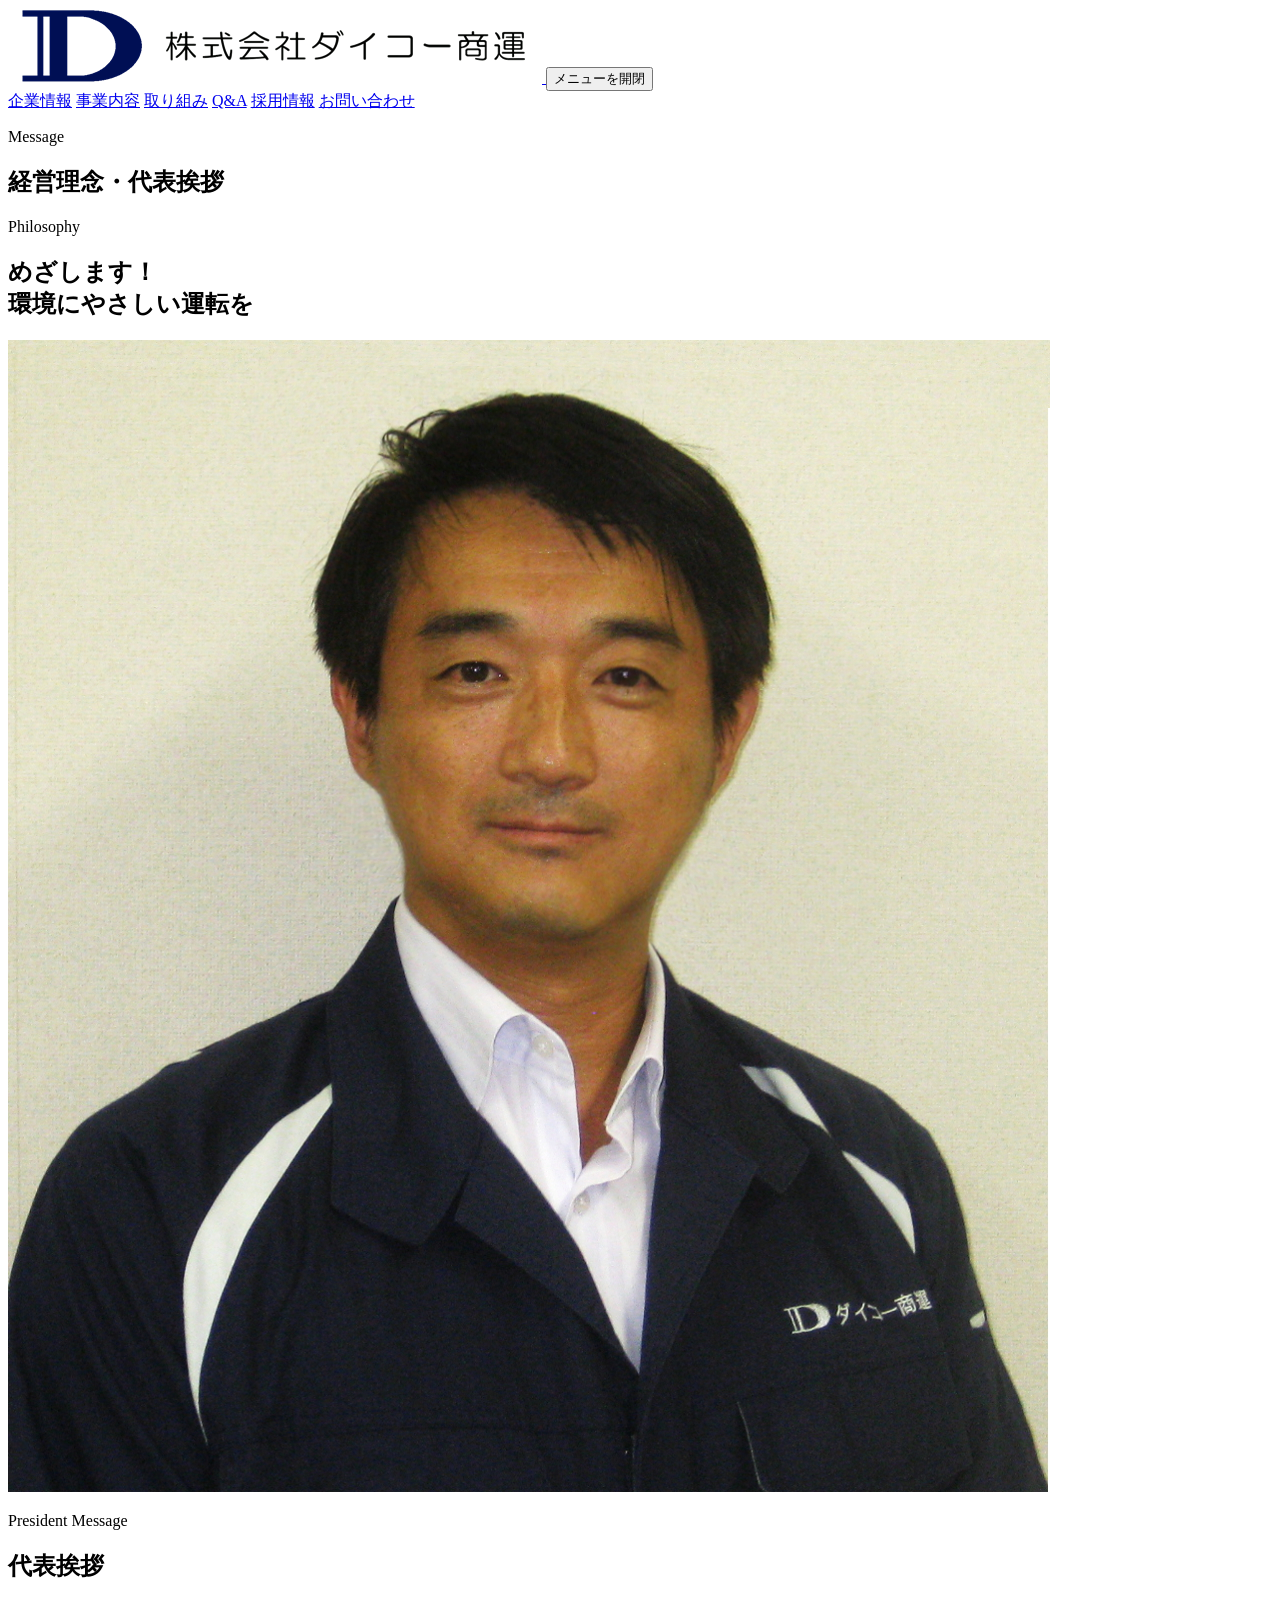
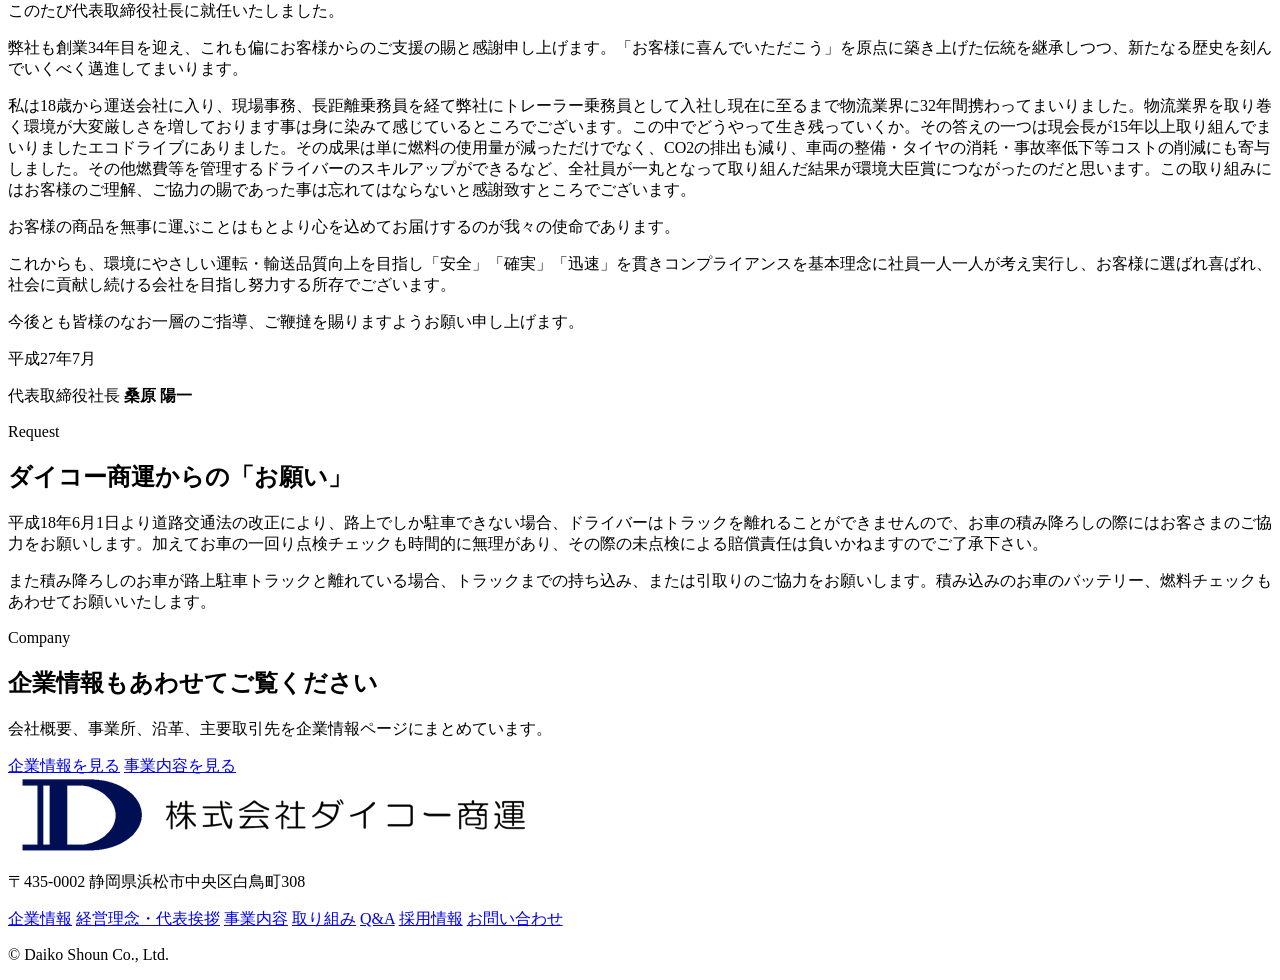
<file: index.html>
<!doctype html>
<html lang="ja">
  <head>
    <meta charset="utf-8" />
    <meta name="viewport" content="width=device-width, initial-scale=1" />
    <meta
      name="description"
      content="株式会社ダイコー商運の経営理念と代表挨拶。現行ホームページの文章を掲載しています。"
    />
    <title>経営理念・代表挨拶 | 株式会社ダイコー商運</title>
    <link rel="stylesheet" href="styles.css" />
  </head>
  <body>
    <header class="site-header" data-header>
      <a class="brand" href="index.html" aria-label="株式会社ダイコー商運 トップページ">
        <img class="brand-logo" src="assets/logo.png" alt="株式会社ダイコー商運" />
      </a>

      <button class="nav-toggle" type="button" aria-expanded="false" aria-controls="site-nav" data-nav-toggle>
        <span></span>
        <span></span>
        <span></span>
        <span class="sr-only">メニューを開閉</span>
      </button>

      <nav class="site-nav" id="site-nav" data-nav>
        <a href="company.html">企業情報</a>
        <a href="services.html">事業内容</a>
        <a href="action.html">取り組み</a>
        <a href="qa.html">Q&amp;A</a>
        <a href="https://jp.indeed.com/jobs?q=%E3%83%80%E3%82%A4%E3%82%B3%E3%83%BC%E5%95%86%E9%81%8B&l=&from=searchOnHP&vjk=17e3284cd6ede30e" target="_blank" rel="noopener">採用情報</a>
        <a class="nav-contact" href="contact.html">お問い合わせ</a>
      </nav>
    </header>

    <main>
      <section class="page-hero">
        <div class="page-hero-inner reveal">
          <p class="eyebrow">Message</p>
          <h1>経営理念・代表挨拶</h1>
        </div>
      </section>

      <section class="message-lead section-light">
        <div class="message-lead-inner reveal">
          <p class="eyebrow">Philosophy</p>
          <h2>めざします！<br />環境にやさしい運転を</h2>
        </div>
      </section>

      <section class="section message-section">
        <div class="message-profile reveal">
          <div class="message-photo">
            <img src="assets/president-photo.jpg" alt="株式会社ダイコー商運 代表取締役社長 桑原陽一" />
          </div>
          <div class="message-card">
            <p class="eyebrow">President Message</p>
            <h2>代表挨拶</h2>
            <p>このたび代表取締役社長に就任いたしました。</p>
            <p>弊社も創業34年目を迎え、これも偏にお客様からのご支援の賜と感謝申し上げます。「お客様に喜んでいただこう」を原点に築き上げた伝統を継承しつつ、新たなる歴史を刻んでいくべく邁進してまいります。</p>
            <p>私は18歳から運送会社に入り、現場事務、長距離乗務員を経て弊社にトレーラー乗務員として入社し現在に至るまで物流業界に32年間携わってまいりました。物流業界を取り巻く環境が大変厳しさを増しております事は身に染みて感じているところでございます。この中でどうやって生き残っていくか。その答えの一つは現会長が15年以上取り組んでまいりましたエコドライブにありました。その成果は単に燃料の使用量が減っただけでなく、CO2の排出も減り、車両の整備・タイヤの消耗・事故率低下等コストの削減にも寄与しました。その他燃費等を管理するドライバーのスキルアップができるなど、全社員が一丸となって取り組んだ結果が環境大臣賞につながったのだと思います。この取り組みにはお客様のご理解、ご協力の賜であった事は忘れてはならないと感謝致すところでございます。</p>
            <p>お客様の商品を無事に運ぶことはもとより心を込めてお届けするのが我々の使命であります。</p>
            <p>これからも、環境にやさしい運転・輸送品質向上を目指し「安全」「確実」「迅速」を貫きコンプライアンスを基本理念に社員一人一人が考え実行し、お客様に選ばれ喜ばれ、社会に貢献し続ける会社を目指し努力する所存でございます。</p>
            <p>今後とも皆様のなお一層のご指導、ご鞭撻を賜りますようお願い申し上げます。</p>
            <p>平成27年7月</p>
            <div class="signature">
              <span>代表取締役社長</span>
              <strong>桑原 陽一</strong>
            </div>
          </div>
        </div>
      </section>

      <section class="section section-light message-section">
        <div class="request-box reveal">
          <div>
            <p class="eyebrow">Request</p>
            <h2>ダイコー商運からの「お願い」</h2>
          </div>
          <div>
            <p>平成18年6月1日より道路交通法の改正により、路上でしか駐車できない場合、ドライバーはトラックを離れることができませんので、お車の積み降ろしの際にはお客さまのご協力をお願いします。加えてお車の一回り点検チェックも時間的に無理があり、その際の未点検による賠償責任は負いかねますのでご了承下さい。</p>
            <p>また積み降ろしのお車が路上駐車トラックと離れている場合、トラックまでの持ち込み、または引取りのご協力をお願いします。積み込みのお車のバッテリー、燃料チェックもあわせてお願いいたします。</p>
          </div>
        </div>
      </section>

      <section class="contact-section service-contact">
        <div class="contact-inner reveal">
          <p class="eyebrow">Company</p>
          <h2>企業情報もあわせてご覧ください</h2>
          <p>会社概要、事業所、沿革、主要取引先を企業情報ページにまとめています。</p>
          <div class="contact-actions">
            <a class="button button-primary" href="company.html">企業情報を見る</a>
            <a class="button button-secondary" href="services.html">事業内容を見る</a>
          </div>
        </div>
      </section>
    </main>

    <footer class="site-footer">
      <div class="footer-inner">
        <div>
          <a class="brand brand-footer" href="index.html" aria-label="株式会社ダイコー商運 トップページ">
            <img class="brand-logo" src="assets/logo.png" alt="株式会社ダイコー商運" />
          </a>
          <p>〒435-0002 静岡県浜松市中央区白鳥町308</p>
        </div>
        <nav class="footer-nav" aria-label="フッターナビゲーション">
          <a href="company.html">企業情報</a>
          <a href="greeting.html">経営理念・代表挨拶</a>
          <a href="services.html">事業内容</a>
          <a href="action.html">取り組み</a>
          <a href="qa.html">Q&amp;A</a>
          <a href="https://jp.indeed.com/jobs?q=%E3%83%80%E3%82%A4%E3%82%B3%E3%83%BC%E5%95%86%E9%81%8B&l=&from=searchOnHP&vjk=17e3284cd6ede30e" target="_blank" rel="noopener">採用情報</a>
          <a href="contact.html">お問い合わせ</a>
        </nav>
      </div>
      <p class="copyright">&copy; Daiko Shoun Co., Ltd.</p>
    </footer>

    <script src="script.js?v=20260617"></script>
  </body>
</html>
</file>
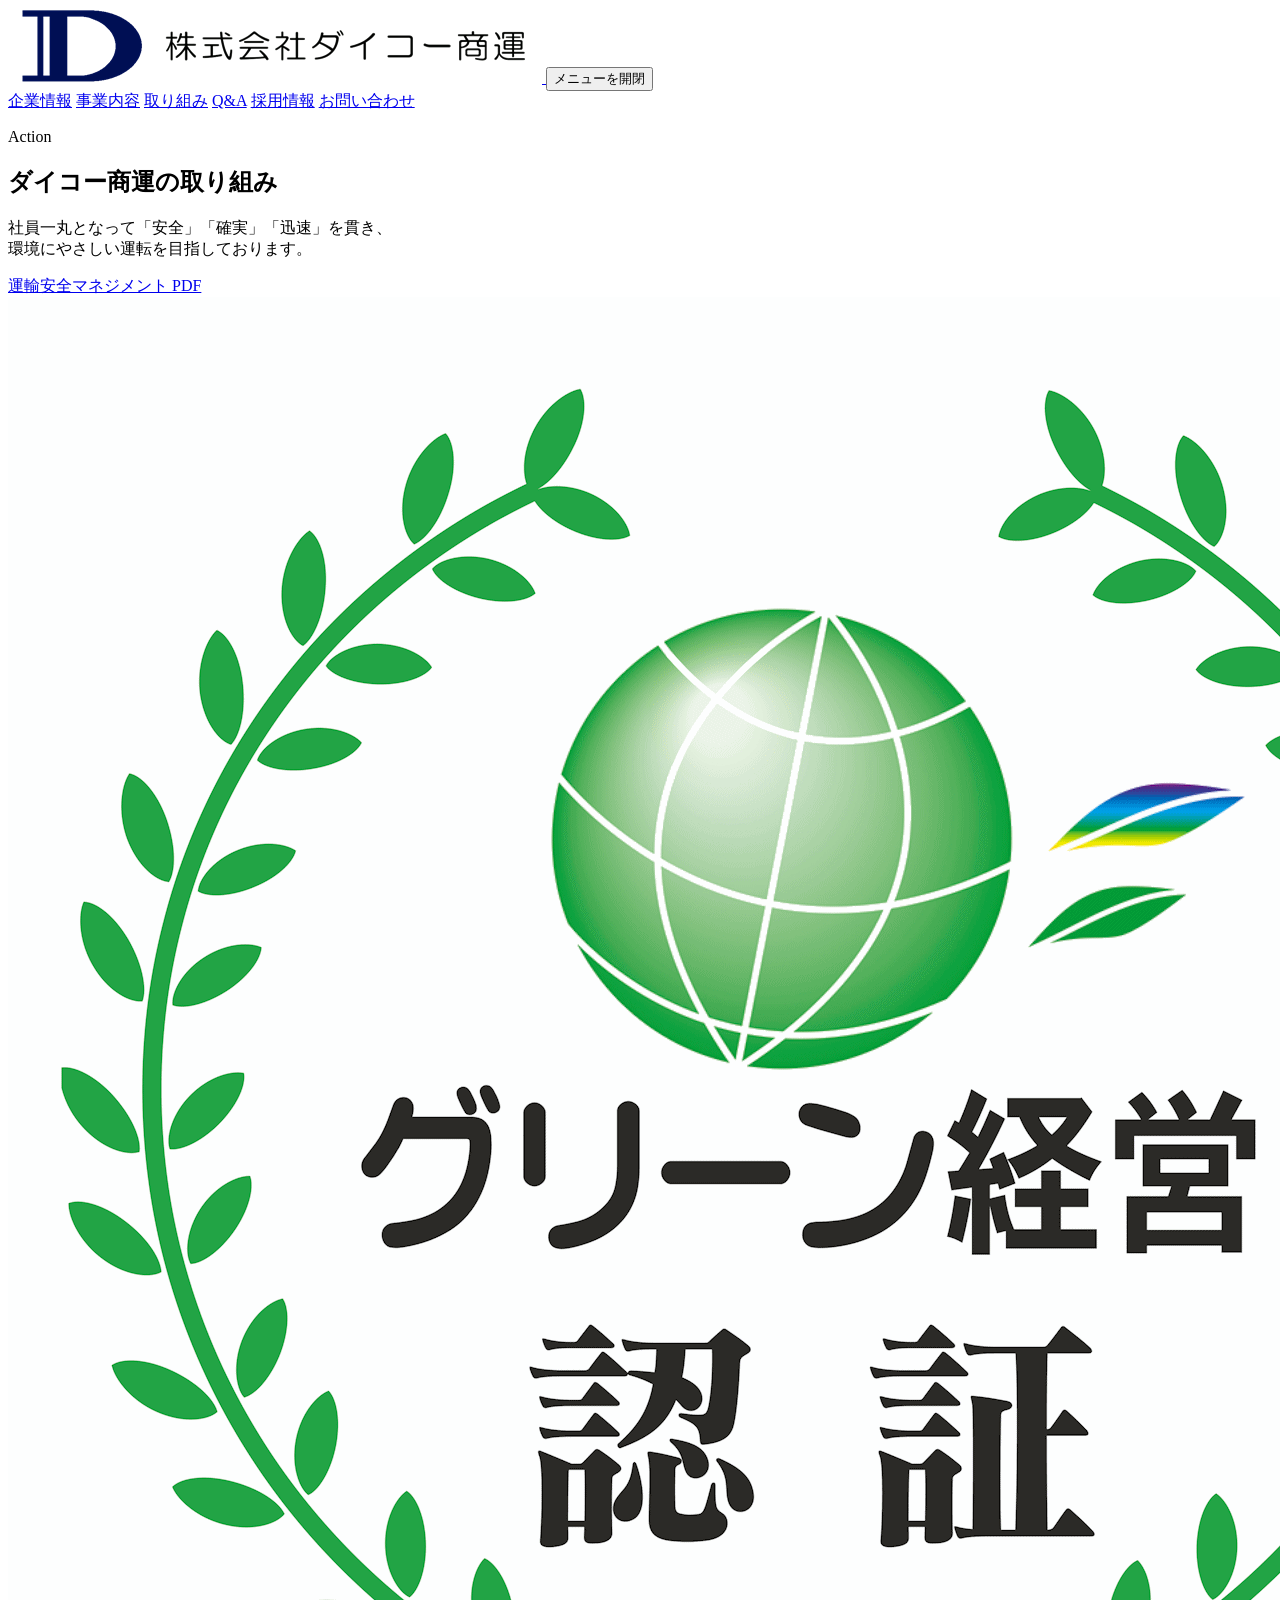
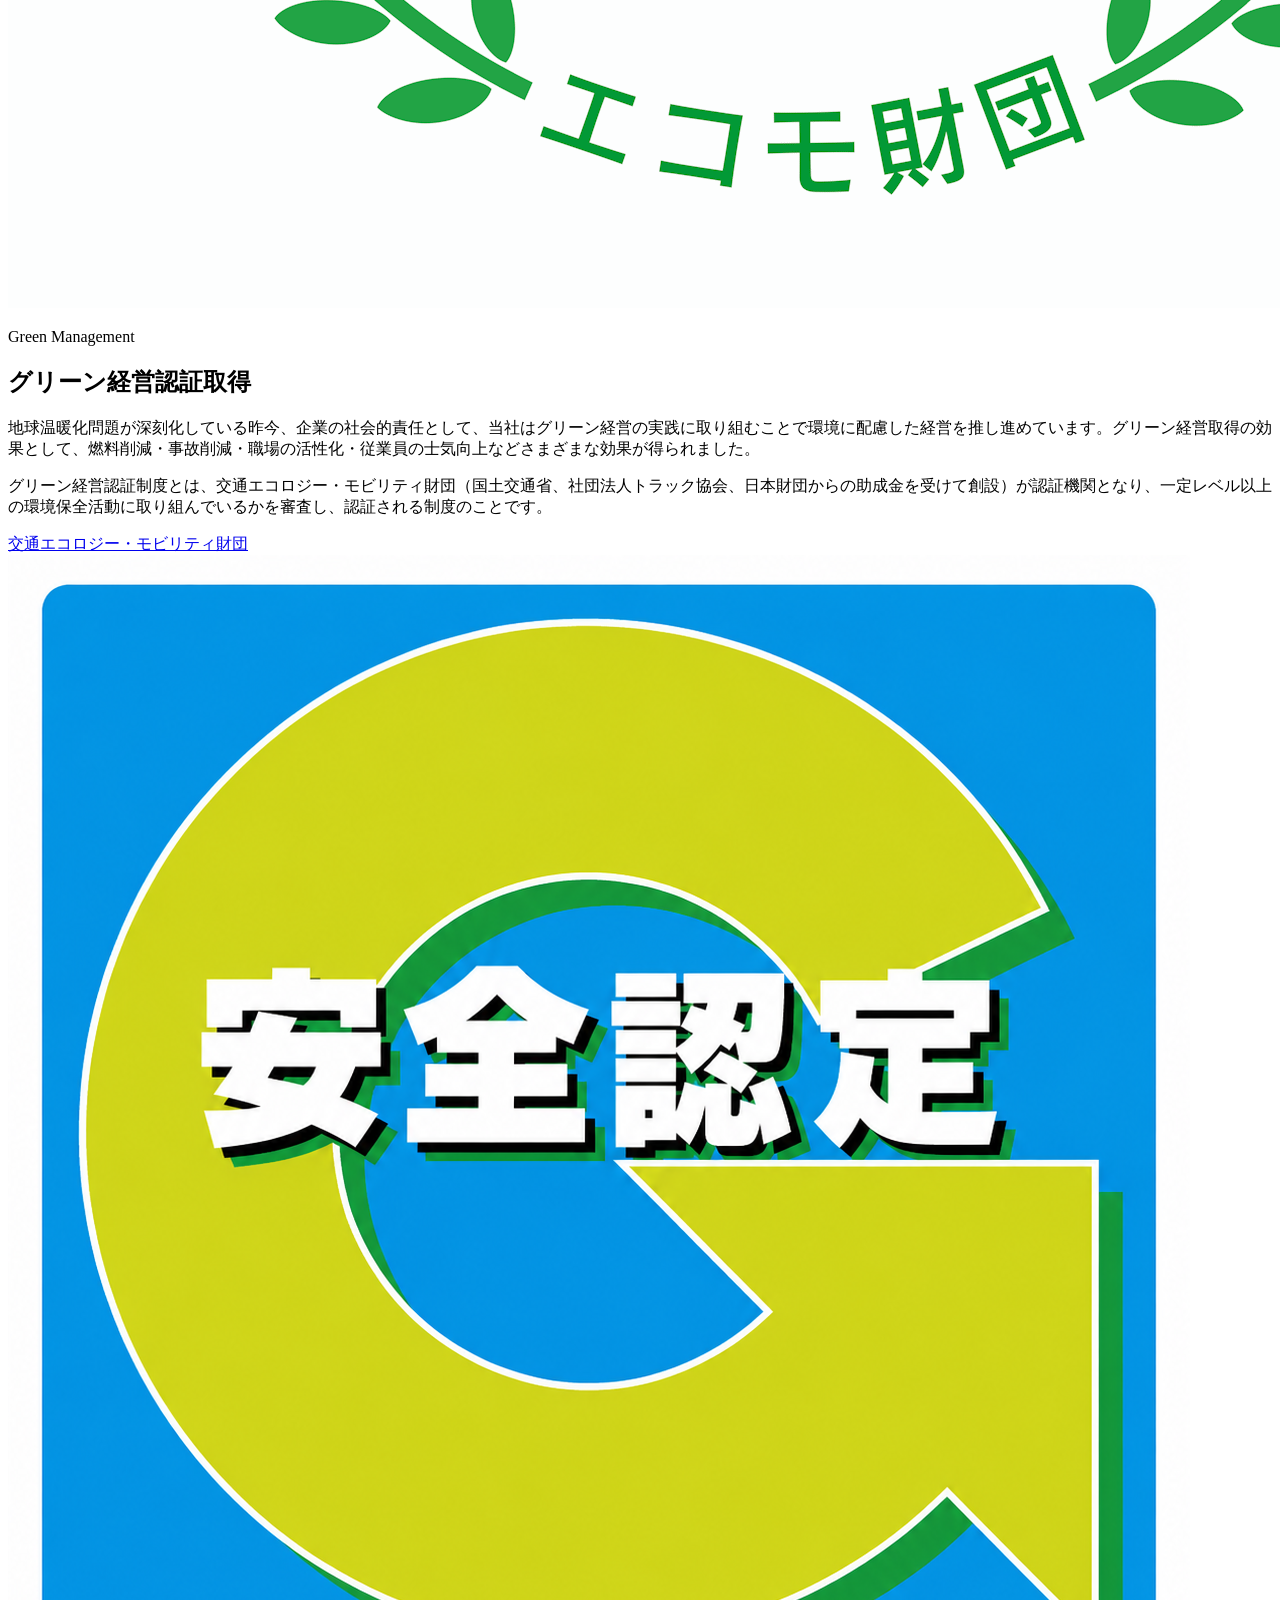
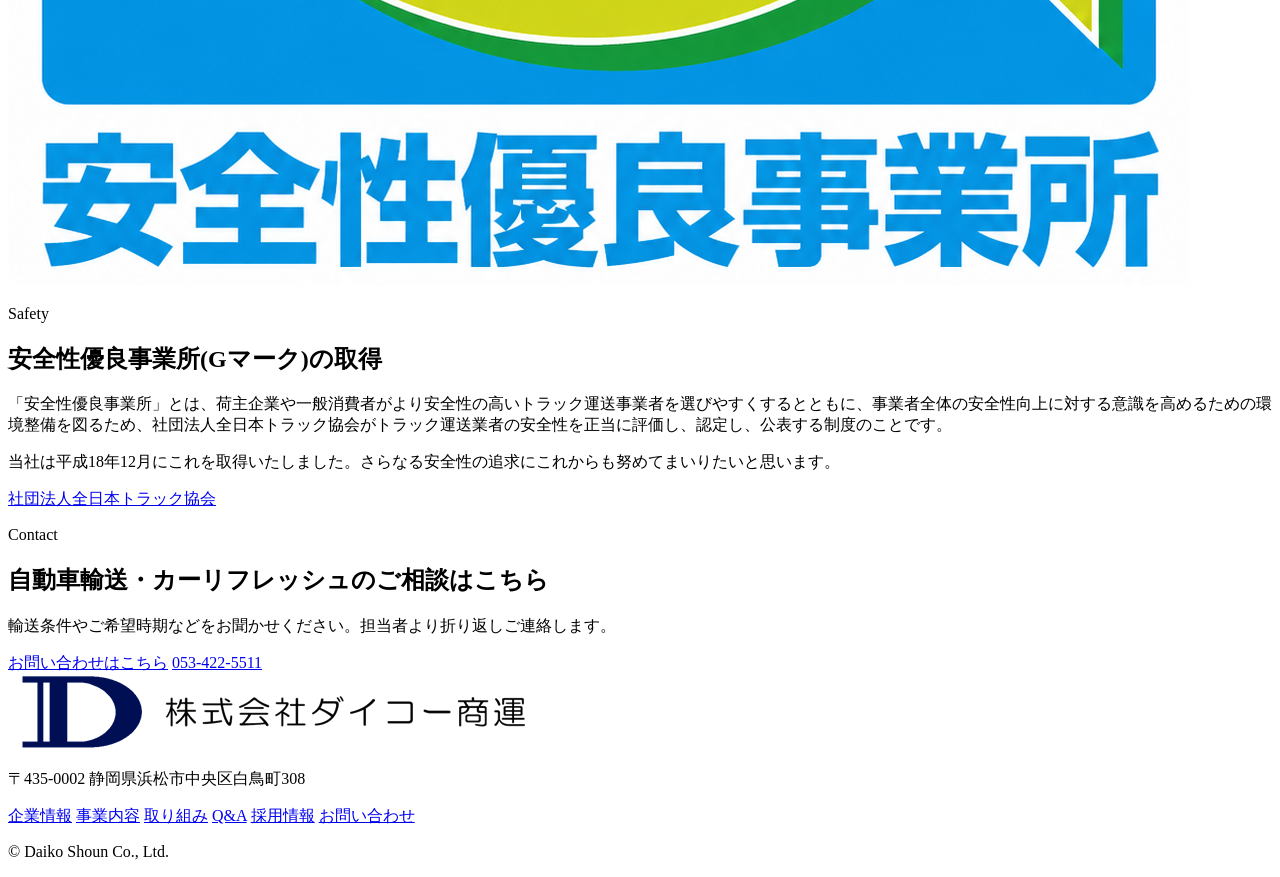
<file: company.html>
<!doctype html>
<html lang="ja">
  <head>
    <meta charset="utf-8" />
    <meta name="viewport" content="width=device-width, initial-scale=1" />
    <meta
      name="description"
      content="株式会社ダイコー商運の取り組み。グリーン経営認証、安全性優良事業所について掲載しています。"
    />
    <title>ダイコー商運の取り組み | 株式会社ダイコー商運</title>
    <link rel="stylesheet" href="styles.css" />
  </head>
  <body>
    <header class="site-header" data-header>
      <a class="brand" href="index.html" aria-label="株式会社ダイコー商運 トップページ">
        <img class="brand-logo" src="assets/logo.png" alt="株式会社ダイコー商運" />
      </a>

      <button class="nav-toggle" type="button" aria-expanded="false" aria-controls="site-nav" data-nav-toggle>
        <span></span>
        <span></span>
        <span></span>
        <span class="sr-only">メニューを開閉</span>
      </button>

      <nav class="site-nav" id="site-nav" data-nav>
        <a href="company.html">企業情報</a>
        <a href="services.html">事業内容</a>
        <a href="action.html" aria-current="page">取り組み</a>
        <a href="qa.html">Q&amp;A</a>
        <a href="https://jp.indeed.com/jobs?q=%E3%83%80%E3%82%A4%E3%82%B3%E3%83%BC%E5%95%86%E9%81%8B&l=&from=searchOnHP&vjk=17e3284cd6ede30e" target="_blank" rel="noopener">採用情報</a>
        <a class="nav-contact" href="contact.html">お問い合わせ</a>
      </nav>
    </header>

    <main>
      <section class="page-hero">
        <div class="page-hero-inner reveal">
          <p class="eyebrow">Action</p>
          <h1>ダイコー商運の取り組み</h1>
          <p>社員一丸となって「安全」「確実」「迅速」を貫き、<br />環境にやさしい運転を目指しております。</p>
          <div class="hero-actions">
            <a class="button button-primary" href="assets/unyu.pdf" target="_blank" rel="noopener">運輸安全マネジメント PDF</a>
          </div>
        </div>
      </section>

      <section class="section action-section">
        <article class="action-block reveal">
          <div class="action-image action-image-contain">
            <img src="assets/action-img01.gif" alt="グリーン経営認証取得" />
          </div>
          <div class="action-copy">
            <p class="eyebrow">Green Management</p>
            <h2>グリーン経営認証取得</h2>
            <p>地球温暖化問題が深刻化している昨今、企業の社会的責任として、当社はグリーン経営の実践に取り組むことで環境に配慮した経営を推し進めています。グリーン経営取得の効果として、燃料削減・事故削減・職場の活性化・従業員の士気向上などさまざまな効果が得られました。</p>
            <p>グリーン経営認証制度とは、交通エコロジー・モビリティ財団（国土交通省、社団法人トラック協会、日本財団からの助成金を受けて創設）が認証機関となり、一定レベル以上の環境保全活動に取り組んでいるかを審査し、認証される制度のことです。</p>
            <a class="text-link" href="http://www.ecomo.or.jp/" target="_blank" rel="noopener">交通エコロジー・モビリティ財団</a>
          </div>
        </article>

        <article class="action-block action-block-reverse reveal">
          <div class="action-image action-image-contain">
            <img src="assets/cert-gmark.png" alt="安全性優良事業所 Gマーク" />
          </div>
          <div class="action-copy">
            <p class="eyebrow">Safety</p>
            <h2>安全性優良事業所(Gマーク)の取得</h2>
            <p>「安全性優良事業所」とは、荷主企業や一般消費者がより安全性の高いトラック運送事業者を選びやすくするとともに、事業者全体の安全性向上に対する意識を高めるための環境整備を図るため、社団法人全日本トラック協会がトラック運送業者の安全性を正当に評価し、認定し、公表する制度のことです。</p>
            <p>当社は平成18年12月にこれを取得いたしました。さらなる安全性の追求にこれからも努めてまいりたいと思います。</p>
            <a class="text-link" href="http://www.jta.or.jp/" target="_blank" rel="noopener">社団法人全日本トラック協会</a>
          </div>
        </article>

      </section>

      <section class="contact-section service-contact">
        <div class="contact-inner reveal">
          <p class="eyebrow">Contact</p>
          <h2>自動車輸送・カーリフレッシュのご相談はこちら</h2>
          <p>輸送条件やご希望時期などをお聞かせください。担当者より折り返しご連絡します。</p>
          <div class="contact-actions">
            <a class="button button-primary" href="contact.html">お問い合わせはこちら</a>
            <a class="button button-secondary" href="tel:0534225511">053-422-5511</a>
          </div>
        </div>
      </section>
    </main>

    <footer class="site-footer">
      <div class="footer-inner">
        <div>
          <a class="brand brand-footer" href="index.html" aria-label="株式会社ダイコー商運 トップページ">
            <img class="brand-logo" src="assets/logo.png" alt="株式会社ダイコー商運" />
          </a>
          <p>〒435-0002 静岡県浜松市中央区白鳥町308</p>
        </div>
        <nav class="footer-nav" aria-label="フッターナビゲーション">
          <a href="company.html">企業情報</a>
          <a href="services.html">事業内容</a>
          <a href="action.html">取り組み</a>
          <a href="qa.html">Q&amp;A</a>
          <a href="https://jp.indeed.com/jobs?q=%E3%83%80%E3%82%A4%E3%82%B3%E3%83%BC%E5%95%86%E9%81%8B&l=&from=searchOnHP&vjk=17e3284cd6ede30e" target="_blank" rel="noopener">採用情報</a>
          <a href="contact.html">お問い合わせ</a>
        </nav>
      </div>
      <p class="copyright">&copy; Daiko Shoun Co., Ltd.</p>
    </footer>

    <script src="script.js?v=20260617"></script>
  </body>
</html>
</file>
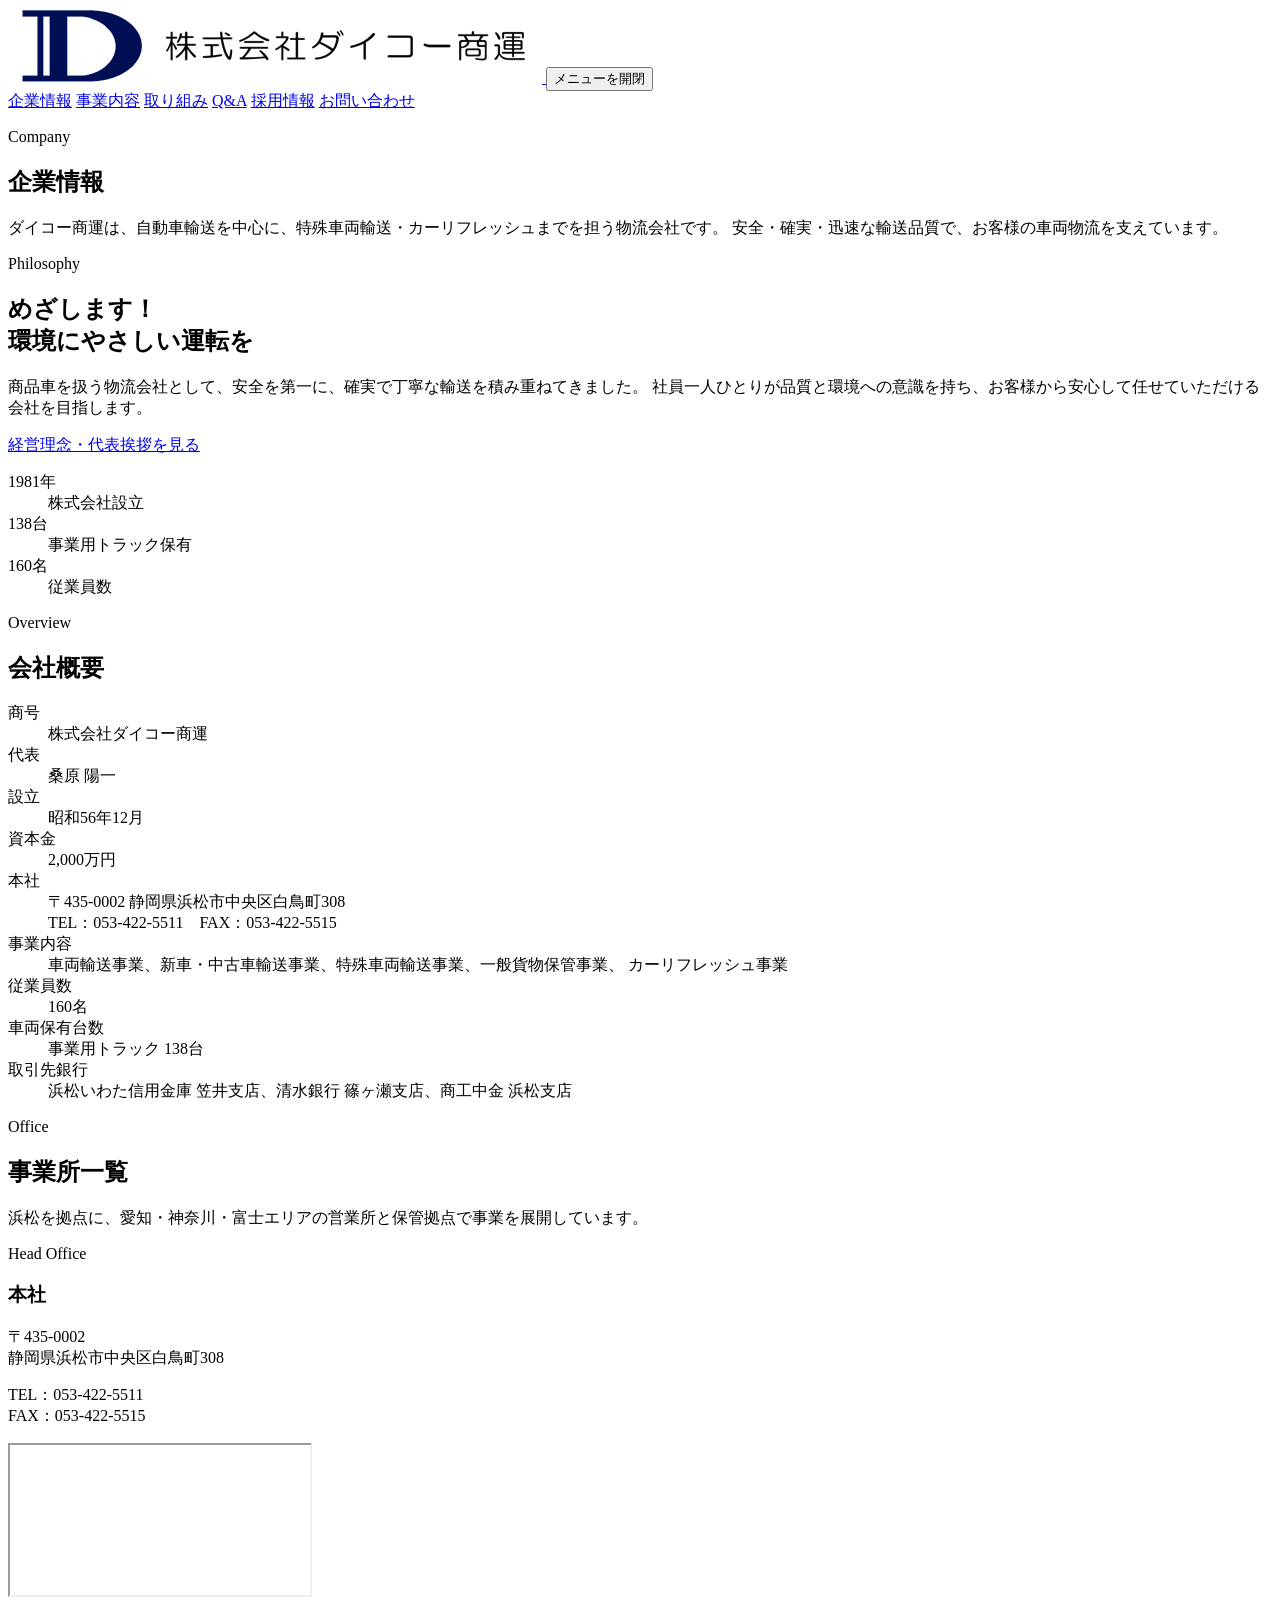
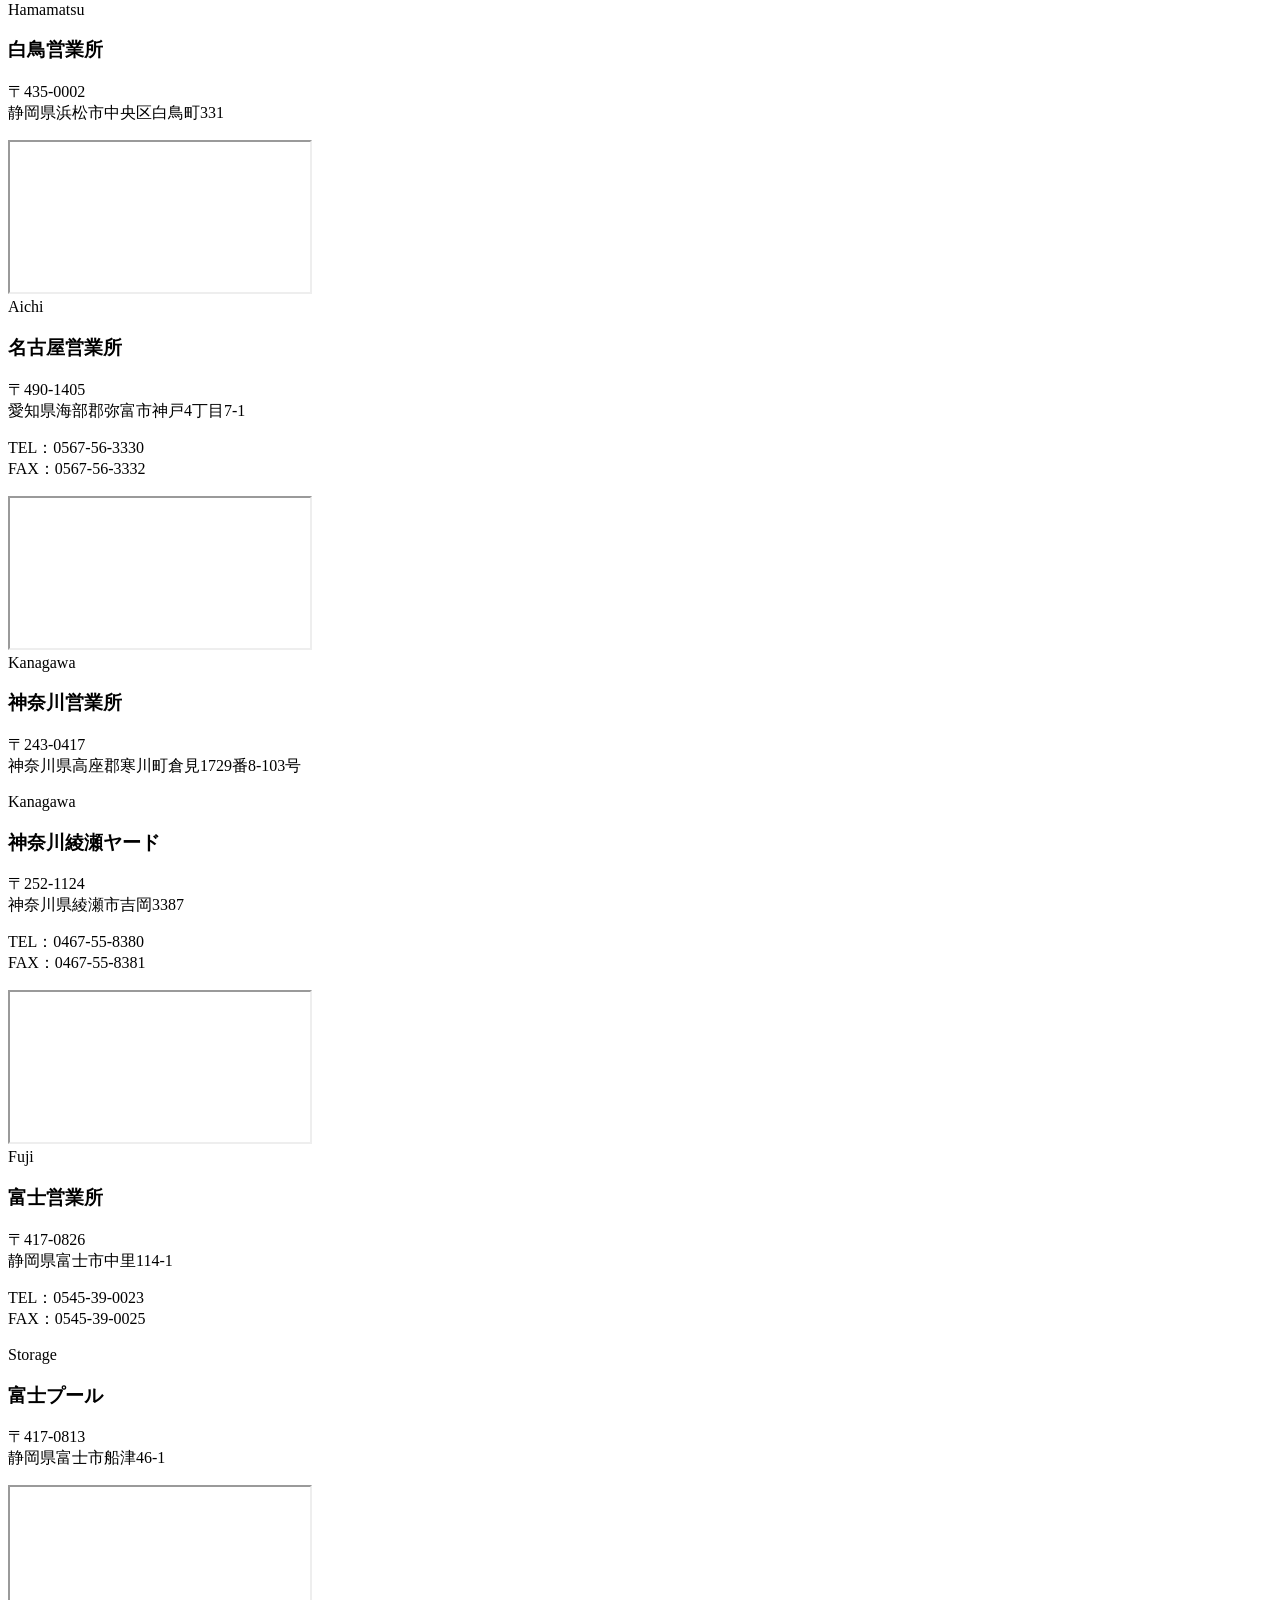
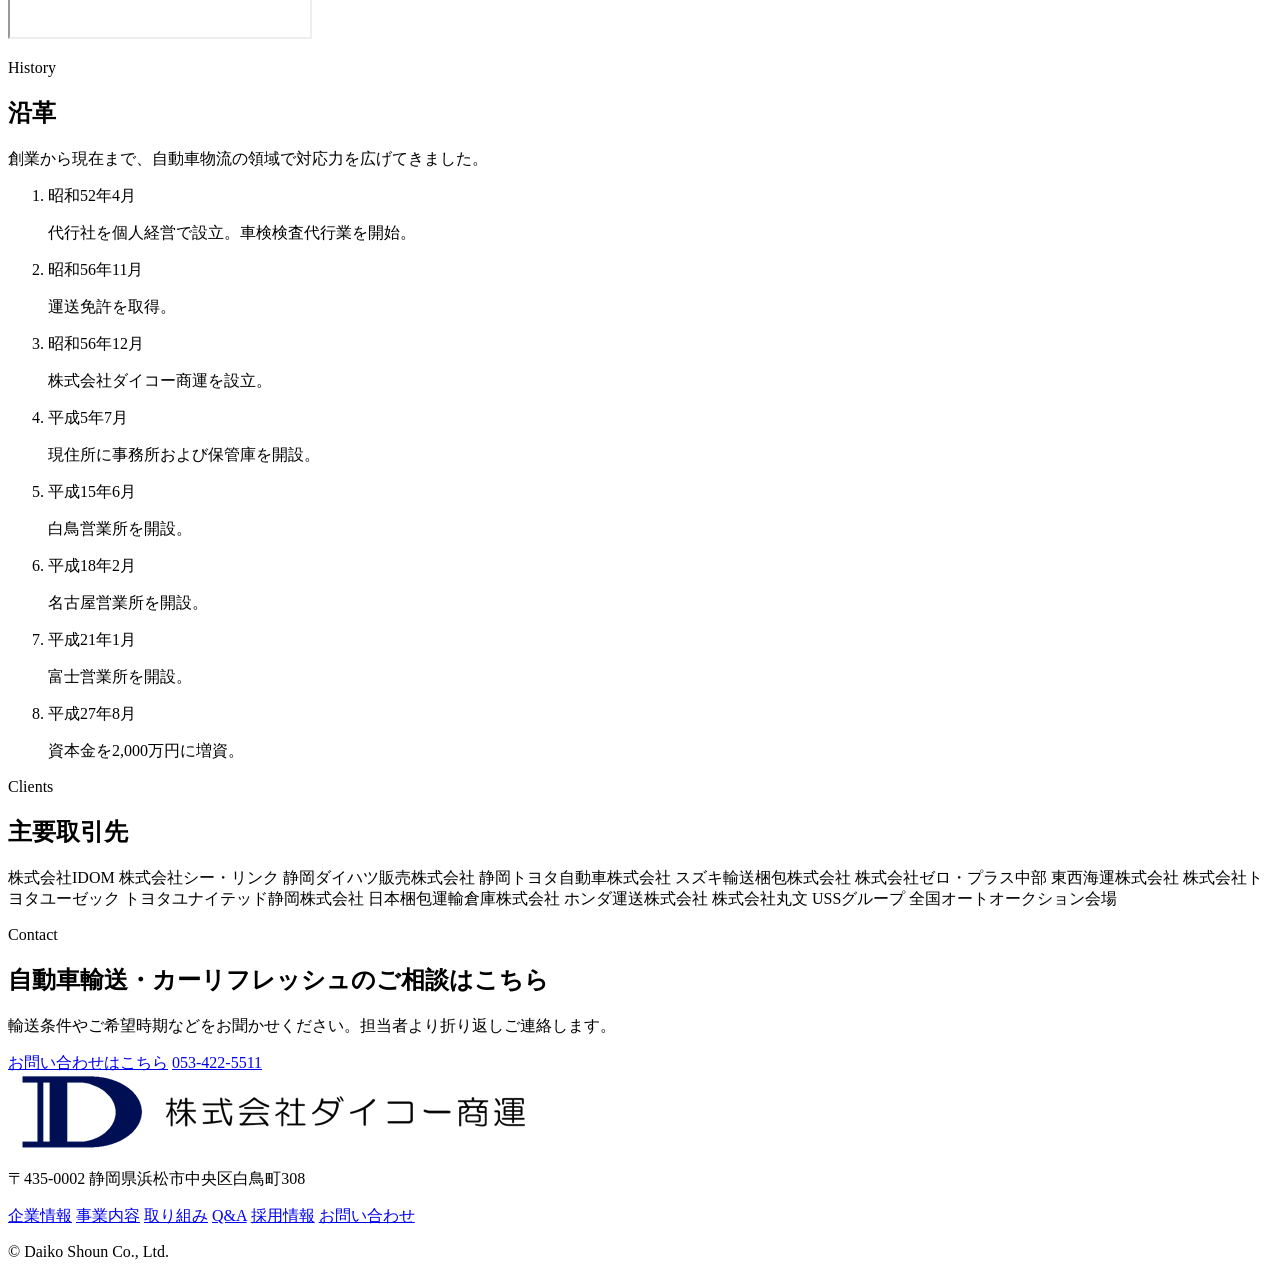
<file: contact.html>
<!doctype html>
<html lang="ja">
  <head>
    <meta charset="utf-8" />
    <meta name="viewport" content="width=device-width, initial-scale=1" />
    <meta
      name="description"
      content="株式会社ダイコー商運の企業情報。会社概要、事業所、沿革、主要取引先をご紹介します。"
    />
    <title>企業情報 | 株式会社ダイコー商運</title>
    <link rel="stylesheet" href="styles.css" />
  </head>
  <body>
    <header class="site-header" data-header>
      <a class="brand" href="index.html" aria-label="株式会社ダイコー商運 トップページ">
        <img class="brand-logo" src="assets/logo.png" alt="株式会社ダイコー商運" />
      </a>

      <button class="nav-toggle" type="button" aria-expanded="false" aria-controls="site-nav" data-nav-toggle>
        <span></span>
        <span></span>
        <span></span>
        <span class="sr-only">メニューを開閉</span>
      </button>

      <nav class="site-nav" id="site-nav" data-nav>
        <a href="company.html" aria-current="page">企業情報</a>
        <a href="services.html">事業内容</a>
        <a href="action.html">取り組み</a>
        <a href="qa.html">Q&amp;A</a>
        <a href="https://jp.indeed.com/jobs?q=%E3%83%80%E3%82%A4%E3%82%B3%E3%83%BC%E5%95%86%E9%81%8B&l=&from=searchOnHP&vjk=17e3284cd6ede30e" target="_blank" rel="noopener">採用情報</a>
        <a class="nav-contact" href="contact.html">お問い合わせ</a>
      </nav>
    </header>

    <main>
      <section class="page-hero">
        <div class="page-hero-inner reveal">
          <p class="eyebrow">Company</p>
          <h1>企業情報</h1>
          <p>
            ダイコー商運は、自動車輸送を中心に、特殊車両輸送・カーリフレッシュまでを担う物流会社です。
            安全・確実・迅速な輸送品質で、お客様の車両物流を支えています。
          </p>
        </div>
      </section>

      <section class="company-intro section-light">
        <div class="company-intro-inner">
          <div class="company-message reveal">
            <p class="eyebrow">Philosophy</p>
            <h2>めざします！<br />環境にやさしい運転を</h2>
            <p>
              商品車を扱う物流会社として、安全を第一に、確実で丁寧な輸送を積み重ねてきました。
              社員一人ひとりが品質と環境への意識を持ち、お客様から安心して任せていただける会社を目指します。
            </p>
            <a class="text-link" href="greeting.html">経営理念・代表挨拶を見る</a>
          </div>
          <div class="company-stats reveal" aria-label="会社の基本情報">
            <dl>
              <div>
                <dt>1981年</dt>
                <dd>株式会社設立</dd>
              </div>
              <div>
                <dt>138台</dt>
                <dd>事業用トラック保有</dd>
              </div>
              <div>
                <dt>160名</dt>
                <dd>従業員数</dd>
              </div>
            </dl>
          </div>
        </div>
      </section>

      <section class="section company-section" id="overview">
        <div class="section-heading reveal">
          <p class="eyebrow">Overview</p>
          <h2>会社概要</h2>
        </div>

        <div class="overview-table reveal">
          <dl>
            <div>
              <dt>商号</dt>
              <dd>株式会社ダイコー商運</dd>
            </div>
            <div>
              <dt>代表</dt>
              <dd>桑原 陽一</dd>
            </div>
            <div>
              <dt>設立</dt>
              <dd>昭和56年12月</dd>
            </div>
            <div>
              <dt>資本金</dt>
              <dd>2,000万円</dd>
            </div>
            <div>
              <dt>本社</dt>
              <dd>〒435-0002 静岡県浜松市中央区白鳥町308<br />TEL：053-422-5511　FAX：053-422-5515</dd>
            </div>
            <div>
              <dt>事業内容</dt>
              <dd>
                車両輸送事業、新車・中古車輸送事業、特殊車両輸送事業、一般貨物保管事業、
                カーリフレッシュ事業
              </dd>
            </div>
            <div>
              <dt>従業員数</dt>
              <dd>160名</dd>
            </div>
            <div>
              <dt>車両保有台数</dt>
              <dd>事業用トラック 138台</dd>
            </div>
            <div>
              <dt>取引先銀行</dt>
              <dd>浜松いわた信用金庫 笠井支店、清水銀行 篠ヶ瀬支店、商工中金 浜松支店</dd>
            </div>
          </dl>
        </div>
      </section>

      <section class="section section-light company-section" id="offices">
        <div class="section-heading reveal">
          <p class="eyebrow">Office</p>
          <h2>事業所一覧</h2>
          <p>浜松を拠点に、愛知・神奈川・富士エリアの営業所と保管拠点で事業を展開しています。</p>
        </div>

        <div class="office-grid">
          <article class="office-card reveal">
            <span>Head Office</span>
            <h3>本社</h3>
            <p>〒435-0002<br />静岡県浜松市中央区白鳥町308</p>
            <p>TEL：053-422-5511<br />FAX：053-422-5515</p>
            <iframe class="office-map" title="本社 Googleマップ" src="https://www.google.com/maps/embed?pb=!1m14!1m8!1m3!1d919.995552591989!2d137.7941268998553!3d34.743204052640365!3m2!1i1024!2i768!4f13.1!3m3!1m2!1s0x601ae0dd5b861503%3A0x13d9beb4ed116b0f!2z44OA44Kk44Kz44O85ZWG6YGL!5e0!3m2!1sja!2sus!4v1778826692499!5m2!1sja!2sus" loading="lazy" referrerpolicy="no-referrer-when-downgrade"></iframe>
          </article>
          <article class="office-card reveal">
            <span>Hamamatsu</span>
            <h3>白鳥営業所</h3>
            <p>〒435-0002<br />静岡県浜松市中央区白鳥町331</p>
            <iframe class="office-map" title="白鳥営業所 Googleマップ" src="https://www.google.com/maps/embed?pb=!1m18!1m12!1m3!1d1094.071837986172!2d137.7944852461696!3d34.742703702074984!2m3!1f0!2f0!3f0!3m2!1i1024!2i768!4f13.1!3m3!1m2!1s0x601ae0dd06d542bd%3A0x2d29a0063c9293c3!2z5pel5pys44CB44CSNDM1LTAwMDIg6Z2Z5bKh55yM5rWc5p2-5biC5Lit5aSu5Yy655m96bOl55S677yT77yT77yRIOODgOOCpOOCs-ODvOWVhumBiw!5e0!3m2!1sja!2sus!4v1778826982053!5m2!1sja!2sus" loading="lazy" referrerpolicy="no-referrer-when-downgrade"></iframe>
          </article>
          <article class="office-card reveal">
            <span>Aichi</span>
            <h3>名古屋営業所</h3>
            <p>〒490-1405<br />愛知県海部郡弥富市神戸4丁目7-1</p>
            <p>TEL：0567-56-3330<br />FAX：0567-56-3332</p>
            <iframe class="office-map" title="名古屋営業所 Googleマップ" src="https://maps.google.com/maps?q=%E6%A0%AA%E5%BC%8F%E4%BC%9A%E7%A4%BE%E3%83%80%E3%82%A4%E3%82%B3%E3%83%BC%E5%95%86%E9%81%8B%20%E5%90%8D%E5%8F%A4%E5%B1%8B%E5%96%B6%E6%A5%AD%E6%89%80%20%E6%84%9B%E7%9F%A5%E7%9C%8C%E6%B5%B7%E9%83%A8%E9%83%A1%E5%BC%A5%E5%AF%8C%E5%B8%82%E7%A5%9E%E6%88%B84%E4%B8%81%E7%9B%AE7-1&z=16&output=embed" loading="lazy" referrerpolicy="no-referrer-when-downgrade"></iframe>
          </article>
          <article class="office-card reveal">
            <span>Kanagawa</span>
            <h3>神奈川営業所</h3>
            <p>〒243-0417<br />神奈川県高座郡寒川町倉見1729番8-103号</p>
          </article>
          <article class="office-card reveal">
            <span>Kanagawa</span>
            <h3>神奈川綾瀬ヤード</h3>
            <p>〒252-1124<br />神奈川県綾瀬市吉岡3387</p>
            <p>TEL：0467-55-8380<br />FAX：0467-55-8381</p>
            <iframe class="office-map" title="神奈川綾瀬ヤード Googleマップ" src="https://www.google.com/maps/embed?pb=!1m14!1m8!1m3!1d4871.812837863234!2d139.40868699230515!3d35.41652506552287!3m2!1i1024!2i768!4f13.1!3m3!1m2!1s0x60185500127482e5%3A0xf91287935e0e50bb!2z77yI5qCq77yJ44OA44Kk44Kz44O85ZWG6YGLIOelnuWliOW3neODpOODvOODiQ!5e0!3m2!1sja!2sus!4v1778826775294!5m2!1sja!2sus" loading="lazy" referrerpolicy="no-referrer-when-downgrade"></iframe>
          </article>
          <article class="office-card reveal">
            <span>Fuji</span>
            <h3>富士営業所</h3>
            <p>〒417-0826<br />静岡県富士市中里114-1</p>
            <p>TEL：0545-39-0023<br />FAX：0545-39-0025</p>
          </article>
          <article class="office-card reveal">
            <span>Storage</span>
            <h3>富士プール</h3>
            <p>〒417-0813<br />静岡県富士市船津46-1</p>
            <iframe class="office-map" title="富士プール Googleマップ" src="https://www.google.com/maps?q=%E9%9D%99%E5%B2%A1%E7%9C%8C%E5%AF%8C%E5%A3%AB%E5%B8%82%E8%88%B9%E6%B4%A546-1&output=embed" loading="lazy" referrerpolicy="no-referrer-when-downgrade"></iframe>
          </article>
        </div>
      </section>

      <section class="section company-section" id="history">
        <div class="section-heading reveal">
          <p class="eyebrow">History</p>
          <h2>沿革</h2>
          <p>創業から現在まで、自動車物流の領域で対応力を広げてきました。</p>
        </div>

        <ol class="history-list reveal">
          <li>
            <time>昭和52年4月</time>
            <p>代行社を個人経営で設立。車検検査代行業を開始。</p>
          </li>
          <li>
            <time>昭和56年11月</time>
            <p>運送免許を取得。</p>
          </li>
          <li>
            <time>昭和56年12月</time>
            <p>株式会社ダイコー商運を設立。</p>
          </li>
          <li>
            <time>平成5年7月</time>
            <p>現住所に事務所および保管庫を開設。</p>
          </li>
          <li>
            <time>平成15年6月</time>
            <p>白鳥営業所を開設。</p>
          </li>
          <li>
            <time>平成18年2月</time>
            <p>名古屋営業所を開設。</p>
          </li>
          <li>
            <time>平成21年1月</time>
            <p>富士営業所を開設。</p>
          </li>
          <li>
            <time>平成27年8月</time>
            <p>資本金を2,000万円に増資。</p>
          </li>
        </ol>
      </section>

      <section class="section section-light company-section">
        <div class="section-heading reveal">
          <p class="eyebrow">Clients</p>
          <h2>主要取引先</h2>
        </div>
        <div class="client-list reveal">
          <span>株式会社IDOM</span>
          <span>株式会社シー・リンク</span>
          <span>静岡ダイハツ販売株式会社</span>
          <span>静岡トヨタ自動車株式会社</span>
          <span>スズキ輸送梱包株式会社</span>
          <span>株式会社ゼロ・プラス中部</span>
          <span>東西海運株式会社</span>
          <span>株式会社トヨタユーゼック</span>
          <span>トヨタユナイテッド静岡株式会社</span>
          <span>日本梱包運輸倉庫株式会社</span>
          <span>ホンダ運送株式会社</span>
          <span>株式会社丸文</span>
          <span>USSグループ</span>
          <span>全国オートオークション会場</span>
        </div>
      </section>

      <section class="contact-section service-contact">
        <div class="contact-inner reveal">
          <p class="eyebrow">Contact</p>
          <h2>自動車輸送・カーリフレッシュのご相談はこちら</h2>
          <p>輸送条件やご希望時期などをお聞かせください。担当者より折り返しご連絡します。</p>
          <div class="contact-actions">
            <a class="button button-primary" href="contact.html">お問い合わせはこちら</a>
            <a class="button button-secondary" href="tel:0534225511">053-422-5511</a>
          </div>
        </div>
      </section>
    </main>

    <footer class="site-footer">
      <div class="footer-inner">
        <div>
          <a class="brand brand-footer" href="index.html" aria-label="株式会社ダイコー商運 トップページ">
            <img class="brand-logo" src="assets/logo.png" alt="株式会社ダイコー商運" />
          </a>
          <p>〒435-0002 静岡県浜松市中央区白鳥町308</p>
        </div>
        <nav class="footer-nav" aria-label="フッターナビゲーション">
          <a href="company.html">企業情報</a>
          <a href="services.html">事業内容</a>
          <a href="action.html">取り組み</a>
          <a href="qa.html">Q&amp;A</a>
          <a href="https://jp.indeed.com/jobs?q=%E3%83%80%E3%82%A4%E3%82%B3%E3%83%BC%E5%95%86%E9%81%8B&l=&from=searchOnHP&vjk=17e3284cd6ede30e" target="_blank" rel="noopener">採用情報</a>
          <a href="contact.html">お問い合わせ</a>
        </nav>
      </div>
      <p class="copyright">&copy; Daiko Shoun Co., Ltd.</p>
    </footer>

    <script src="script.js?v=20260617"></script>
  </body>
</html>
</file>
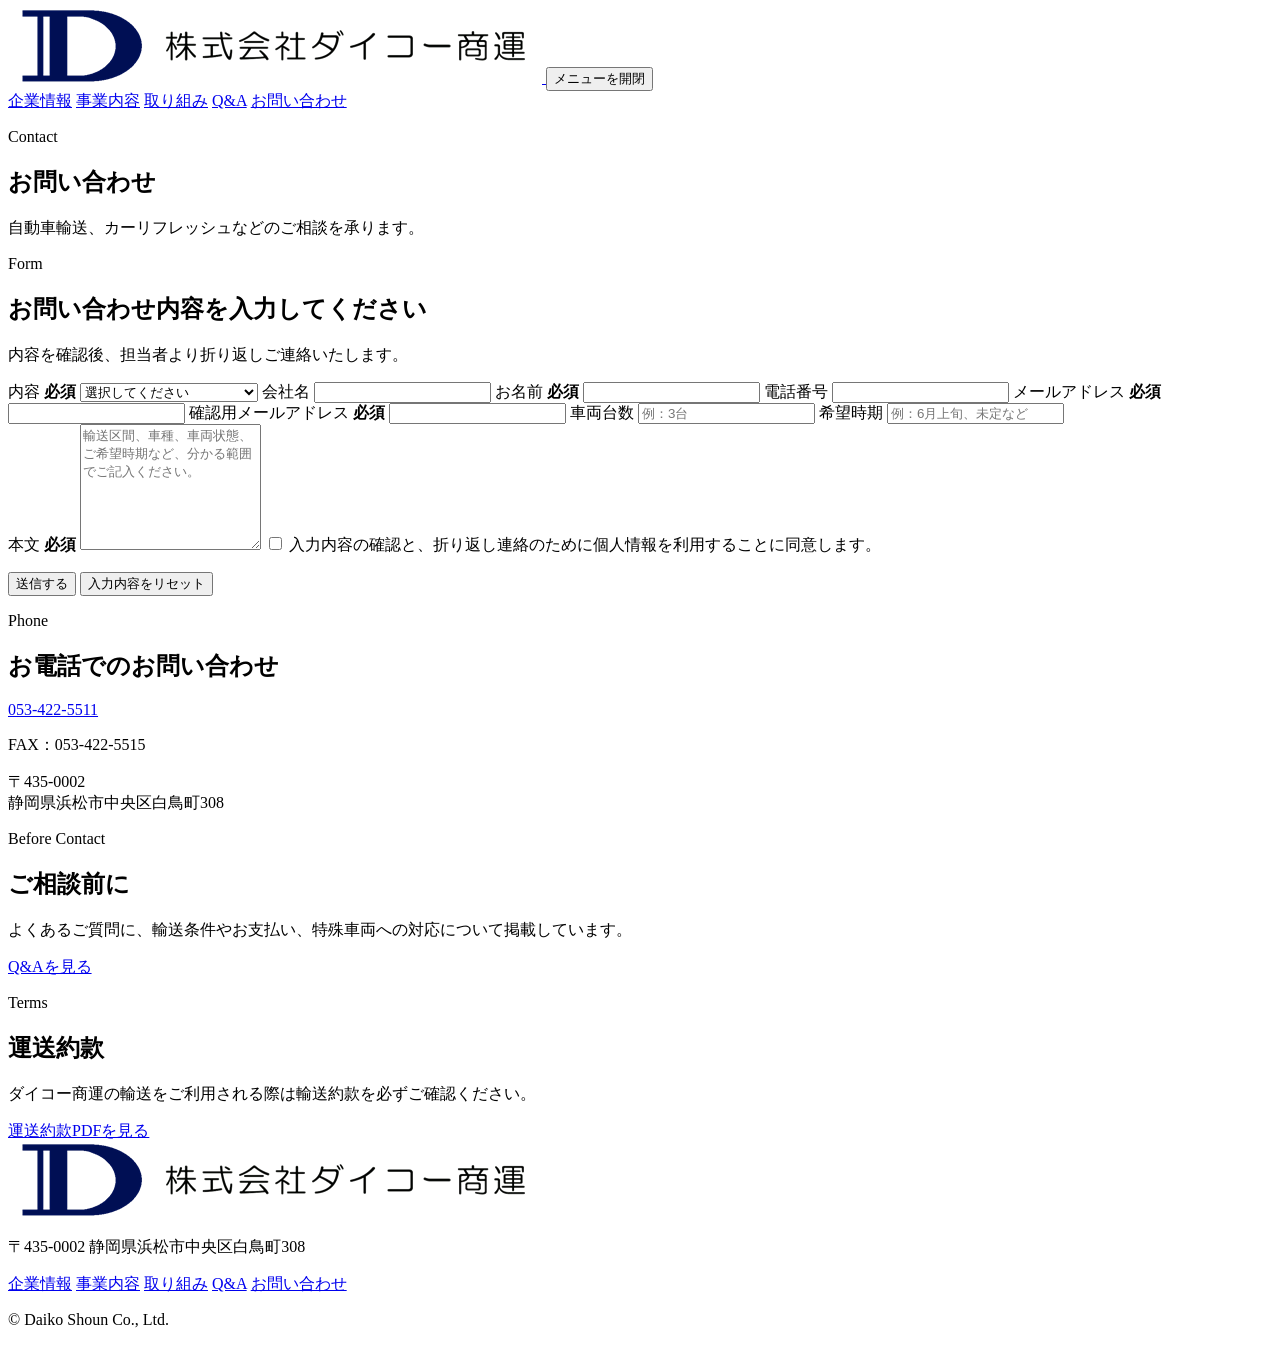
<file: greeting.html>
<!doctype html>
<html lang="ja">
  <head>
    <meta charset="utf-8" />
    <meta name="viewport" content="width=device-width, initial-scale=1" />
    <meta name="description" content="株式会社ダイコー商運へのお問い合わせページです。自動車輸送、カーリフレッシュなどのご相談を承ります。" />
    <title>お問い合わせ | 株式会社ダイコー商運</title>
    <link rel="stylesheet" href="styles.css" />
  </head>
  <body>
    <header class="site-header" data-header>
      <a class="brand" href="index.html" aria-label="株式会社ダイコー商運 トップページ">
        <img class="brand-logo" src="assets/logo.png" alt="株式会社ダイコー商運" />
      </a>

      <button class="nav-toggle" type="button" aria-expanded="false" aria-controls="site-nav" data-nav-toggle>
        <span></span>
        <span></span>
        <span></span>
        <span class="sr-only">メニューを開閉</span>
      </button>

      <nav class="site-nav" id="site-nav" data-nav>
        <a href="company.html">企業情報</a>
        <a href="services.html">事業内容</a>
        <a href="action.html">取り組み</a>
        <a href="qa.html">Q&amp;A</a>
        <a class="nav-contact" href="contact.html" aria-current="page">お問い合わせ</a>
      </nav>
    </header>

    <main>
      <section class="page-hero">
        <div class="page-hero-inner reveal">
          <p class="eyebrow">Contact</p>
          <h1>お問い合わせ</h1>
          <p>自動車輸送、カーリフレッシュなどのご相談を承ります。</p>
        </div>
      </section>

      <section class="section contact-page-section">
        <div class="contact-page-layout">
          <div class="contact-form-card reveal">
            <div class="form-heading">
              <p class="eyebrow">Form</p>
              <h2>お問い合わせ内容を入力してください</h2>
              <p>内容を確認後、担当者より折り返しご連絡いたします。</p>
            </div>

            <form class="contact-form" data-contact-form>
              <div class="form-grid">
                <label>
                  <span>内容 <strong>必須</strong></span>
                  <select name="category" required>
                    <option value="">選択してください</option>
                    <option value="新車輸送について">新車輸送について</option>
                    <option value="一般中古車輸送について">一般中古車輸送について</option>
                    <option value="特殊車両輸送について">特殊車両輸送について</option>
                    <option value="カーリフレッシュについて">カーリフレッシュについて</option>
                    <option value="採用について">採用について</option>
                    <option value="その他">その他</option>
                  </select>
                </label>

                <label>
                  <span>会社名</span>
                  <input type="text" name="company" autocomplete="organization" />
                </label>

                <label>
                  <span>お名前 <strong>必須</strong></span>
                  <input type="text" name="name" autocomplete="name" required />
                </label>

                <label>
                  <span>電話番号</span>
                  <input type="tel" name="tel" autocomplete="tel" />
                </label>

                <label>
                  <span>メールアドレス <strong>必須</strong></span>
                  <input type="email" name="email" autocomplete="email" required />
                </label>

                <label>
                  <span>確認用メールアドレス <strong>必須</strong></span>
                  <input type="email" name="emailConfirm" autocomplete="email" required />
                </label>

                <label>
                  <span>車両台数</span>
                  <input type="text" name="vehicleCount" placeholder="例：3台" />
                </label>

                <label>
                  <span>希望時期</span>
                  <input type="text" name="schedule" placeholder="例：6月上旬、未定など" />
                </label>
              </div>

              <label>
                <span>本文 <strong>必須</strong></span>
                <textarea name="message" rows="8" required placeholder="輸送区間、車種、車両状態、ご希望時期など、分かる範囲でご記入ください。"></textarea>
              </label>

              <label class="privacy-check">
                <input type="checkbox" name="privacy" required />
                <span>入力内容の確認と、折り返し連絡のために個人情報を利用することに同意します。</span>
              </label>

              <p class="form-status" data-form-status role="status" aria-live="polite"></p>

              <div class="form-actions">
                <button class="button button-primary" type="submit">送信する</button>
                <button class="button button-secondary" type="reset">入力内容をリセット</button>
              </div>
            </form>
          </div>

          <aside class="contact-side reveal">
            <div class="contact-side-card">
              <p class="eyebrow">Phone</p>
              <h2>お電話でのお問い合わせ</h2>
              <a class="phone-link" href="tel:0534225511">053-422-5511</a>
              <p>FAX：053-422-5515</p>
              <p>〒435-0002<br />静岡県浜松市中央区白鳥町308</p>
            </div>

            <div class="contact-side-card">
              <p class="eyebrow">Before Contact</p>
              <h2>ご相談前に</h2>
              <p>よくあるご質問に、輸送条件やお支払い、特殊車両への対応について掲載しています。</p>
              <a class="text-link" href="qa.html">Q&amp;Aを見る</a>
            </div>

            <div class="contact-side-card">
              <p class="eyebrow">Terms</p>
              <h2>運送約款</h2>
              <p>ダイコー商運の輸送をご利用される際は輸送約款を必ずご確認ください。</p>
              <a class="text-link" href="assets/transport-terms.pdf" target="_blank" rel="noopener">運送約款PDFを見る</a>
            </div>
          </aside>
        </div>
      </section>
    </main>

    <footer class="site-footer">
      <div class="footer-inner">
        <div>
          <a class="brand brand-footer" href="index.html" aria-label="株式会社ダイコー商運 トップページ">
            <img class="brand-logo" src="assets/logo.png" alt="株式会社ダイコー商運" />
          </a>
          <p>〒435-0002 静岡県浜松市中央区白鳥町308</p>
        </div>
        <nav class="footer-nav" aria-label="フッターナビゲーション">
          <a href="company.html">企業情報</a>
          <a href="services.html">事業内容</a>
          <a href="action.html">取り組み</a>
          <a href="qa.html">Q&amp;A</a>
          <a href="contact.html">お問い合わせ</a>
        </nav>
      </div>
      <p class="copyright">&copy; Daiko Shoun Co., Ltd.</p>
    </footer>

    <script src="script.js?v=20260617"></script>
  </body>
</html>
</file>
<file: styles.css>
<!doctype html>
<html lang="ja">
  <head>
    <meta charset="utf-8" />
    <meta name="viewport" content="width=device-width, initial-scale=1" />
    <meta
      name="description"
      content="株式会社ダイコー商運の事業内容。新車輸送、一般中古車輸送、特殊車両輸送、カーリフレッシュをご紹介します。"
    />
    <title>事業内容 | 株式会社ダイコー商運</title>
    <link rel="stylesheet" href="styles.css" />
  </head>
  <body>
    <header class="site-header" data-header>
      <a class="brand" href="index.html" aria-label="株式会社ダイコー商運 トップページ">
        <img class="brand-logo" src="assets/logo.png" alt="株式会社ダイコー商運" />
      </a>

      <button class="nav-toggle" type="button" aria-expanded="false" aria-controls="site-nav" data-nav-toggle>
        <span></span>
        <span></span>
        <span></span>
        <span class="sr-only">メニューを開閉</span>
      </button>

      <nav class="site-nav" id="site-nav" data-nav>
        <a href="company.html">企業情報</a>
        <a href="services.html" aria-current="page">事業内容</a>
        <a href="action.html">取り組み</a>
        <a href="qa.html">Q&amp;A</a>
        <a href="https://jp.indeed.com/jobs?q=%E3%83%80%E3%82%A4%E3%82%B3%E3%83%BC%E5%95%86%E9%81%8B&l=&from=searchOnHP&vjk=17e3284cd6ede30e" target="_blank" rel="noopener">採用情報</a>
        <a class="nav-contact" href="contact.html">お問い合わせ</a>
      </nav>
    </header>

    <main>
      <section class="page-hero">
        <div class="page-hero-inner reveal">
          <p class="eyebrow">Services</p>
          <h1>事業内容</h1>
          <p>
            自動車輸送を中心に、特殊条件の輸送、カーリフレッシュまで。
            法人のお客様の車両物流を、安全・確実・迅速に支えます。
          </p>
        </div>
      </section>

      <nav class="service-index" aria-label="事業内容一覧">
        <a href="#new-car">新車輸送</a>
        <a href="#used-car">一般中古車輸送</a>
        <a href="#special-car">特殊車両輸送</a>
        <a href="#refresh">カーリフレッシュ</a>
      </nav>

      <section class="business-list">
        <article class="business-section reveal" id="new-car">
          <div class="business-image">
            <img src="assets/service-new-car.jpg" alt="新車を輸送するキャリアカー" />
          </div>
          <div class="business-copy">
            <p class="eyebrow">Service 01</p>
            <h2>新車輸送事業</h2>
            <p>
              国内自動車メーカーの新車を、工場から全国販売店、新車センター、PDIセンターへ輸送しています。
              生産工場から港へ向かう国内向け車両や海外向け輸出車にも対応し、商品車を丁寧にお届けします。
            </p>
            <ul class="feature-list">
              <li>メーカー工場から販売店・納車前整備拠点まで対応</li>
              <li>国内向け車両・輸出車の港向け輸送にも対応</li>
              <li>商品車品質を守る丁寧な取り扱い</li>
            </ul>
          </div>
        </article>

        <article class="business-section business-section-reverse reveal" id="used-car">
          <div class="business-image">
            <img src="assets/service-used-car.jpg" alt="一般中古車輸送の車両" />
          </div>
          <div class="business-copy">
            <p class="eyebrow">Service 02</p>
            <h2>一般中古車輸送事業</h2>
            <p>
              オークション出品車・落札車、リースアップ車、下取り車両、店舗間移動など、
              一般中古車の多様な輸送ニーズに対応しています。キャリアカー輸送のネットワークを活かし、
              お客様のビジネスを安全・確実・迅速にサポートします。
            </p>
            <ul class="feature-list">
              <li>オークション出品車・落札車の輸送に対応</li>
              <li>リースアップ車・下取り車・店舗間移動を支援</li>
              <li>全国ネットワークでスムーズな車両移動を実現</li>
            </ul>
          </div>
        </article>

        <article class="business-section reveal" id="special-car">
          <div class="business-image">
            <img src="assets/service-special.jpg" alt="特殊車両輸送用の積載車" />
          </div>
          <div class="business-copy">
            <p class="eyebrow">Service 03</p>
            <h2>特殊車両輸送事業</h2>
            <p>
              秘匿車両、撮影車両、イベント用車両などを、特殊機密用トラックで貸切輸送しています。
              ローダウン車や不動車にも、ウィンチ付きトラック、セーフティーローダーなどの対応車両で柔軟に対応します。
            </p>
            <ul class="feature-list">
              <li>秘匿車両・試作車・撮影車両などの貸切輸送</li>
              <li>ローダウン車や不動車の積み込みにも対応</li>
              <li>箱型積載車やパワーゲート車など多様な車両を保有</li>
            </ul>
          </div>
        </article>

        <article class="business-section reveal" id="refresh">
          <div class="business-image">
            <img src="assets/service-refresh.png" alt="カーリフレッシュ作業の様子" />
          </div>
          <div class="business-copy">
            <p class="eyebrow">Service 04</p>
            <h2>カーリフレッシュ事業</h2>
            <p>
              自社工場にて、オークション出品車などをお客様のニーズに合わせてクリーニングします。
              商品車の印象を整え、販売・出品前の品質向上を支えるサービスです。
            </p>
            <ul class="feature-list">
              <li>自社工場でカークリーニングを実施</li>
              <li>オークション出品車などの商品価値向上を支援</li>
              <li>輸送と組み合わせたスムーズな車両管理が可能</li>
            </ul>
          </div>
        </article>
      </section>

      <section class="contact-section service-contact">
        <div class="contact-inner reveal">
          <p class="eyebrow">Contact</p>
          <h2>輸送・仕上げのご相談を承ります</h2>
          <p>車両の種類、台数、輸送区間、ご希望時期などをお聞かせください。内容に合わせて最適な方法をご提案します。</p>
          <div class="contact-actions">
            <a class="button button-primary" href="contact.html">お問い合わせはこちら</a>
            <a class="button button-secondary" href="tel:0534225511">053-422-5511</a>
          </div>
        </div>
      </section>
    </main>

    <footer class="site-footer">
      <div class="footer-inner">
        <div>
          <a class="brand brand-footer" href="index.html" aria-label="株式会社ダイコー商運 トップページ">
            <img class="brand-logo" src="assets/logo.png" alt="株式会社ダイコー商運" />
          </a>
          <p>〒435-0002 静岡県浜松市中央区白鳥町308</p>
        </div>
        <nav class="footer-nav" aria-label="フッターナビゲーション">
          <a href="company.html">企業情報</a>
          <a href="services.html">事業内容</a>
          <a href="action.html">取り組み</a>
          <a href="qa.html">Q&amp;A</a>
          <a href="https://jp.indeed.com/jobs?q=%E3%83%80%E3%82%A4%E3%82%B3%E3%83%BC%E5%95%86%E9%81%8B&l=&from=searchOnHP&vjk=17e3284cd6ede30e" target="_blank" rel="noopener">採用情報</a>
          <a href="contact.html">お問い合わせ</a>
        </nav>
      </div>
      <p class="copyright">&copy; Daiko Shoun Co., Ltd.</p>
    </footer>

    <script src="script.js?v=20260617"></script>
  </body>
</html>
</file>
